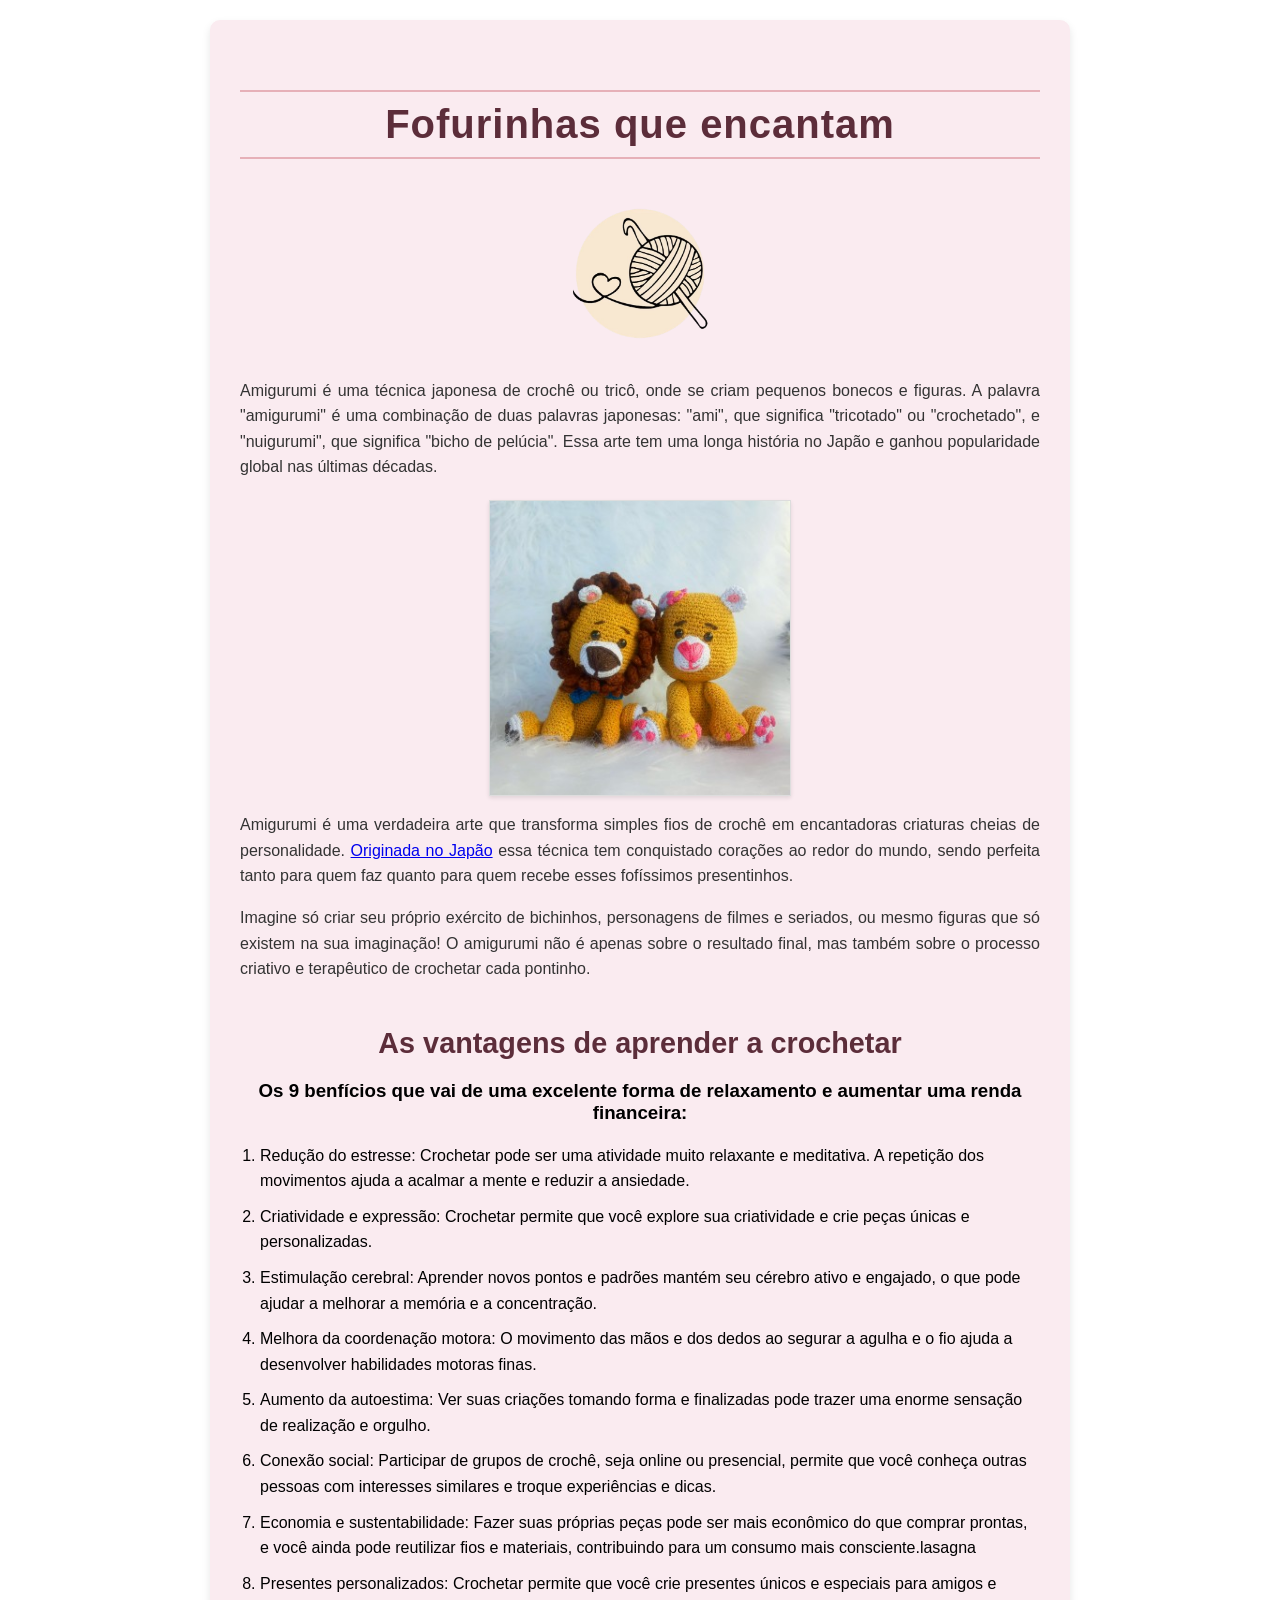
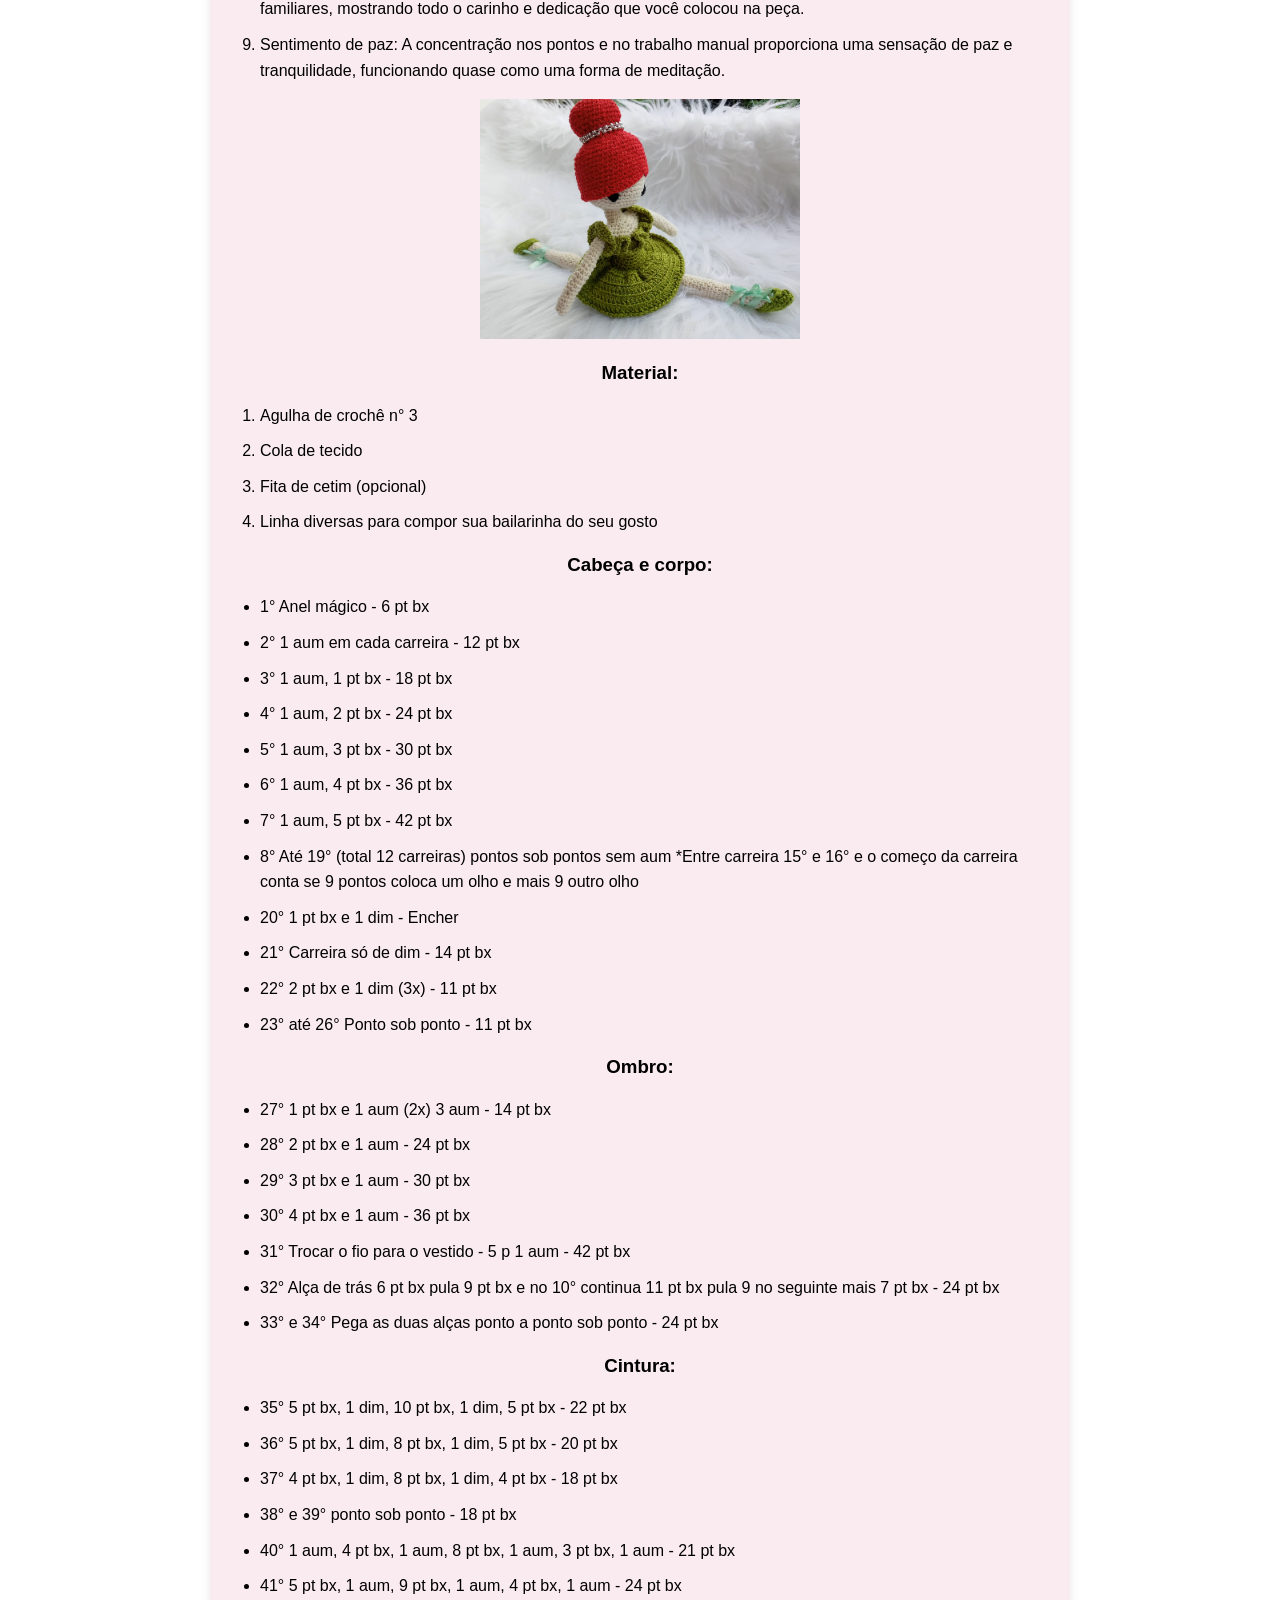
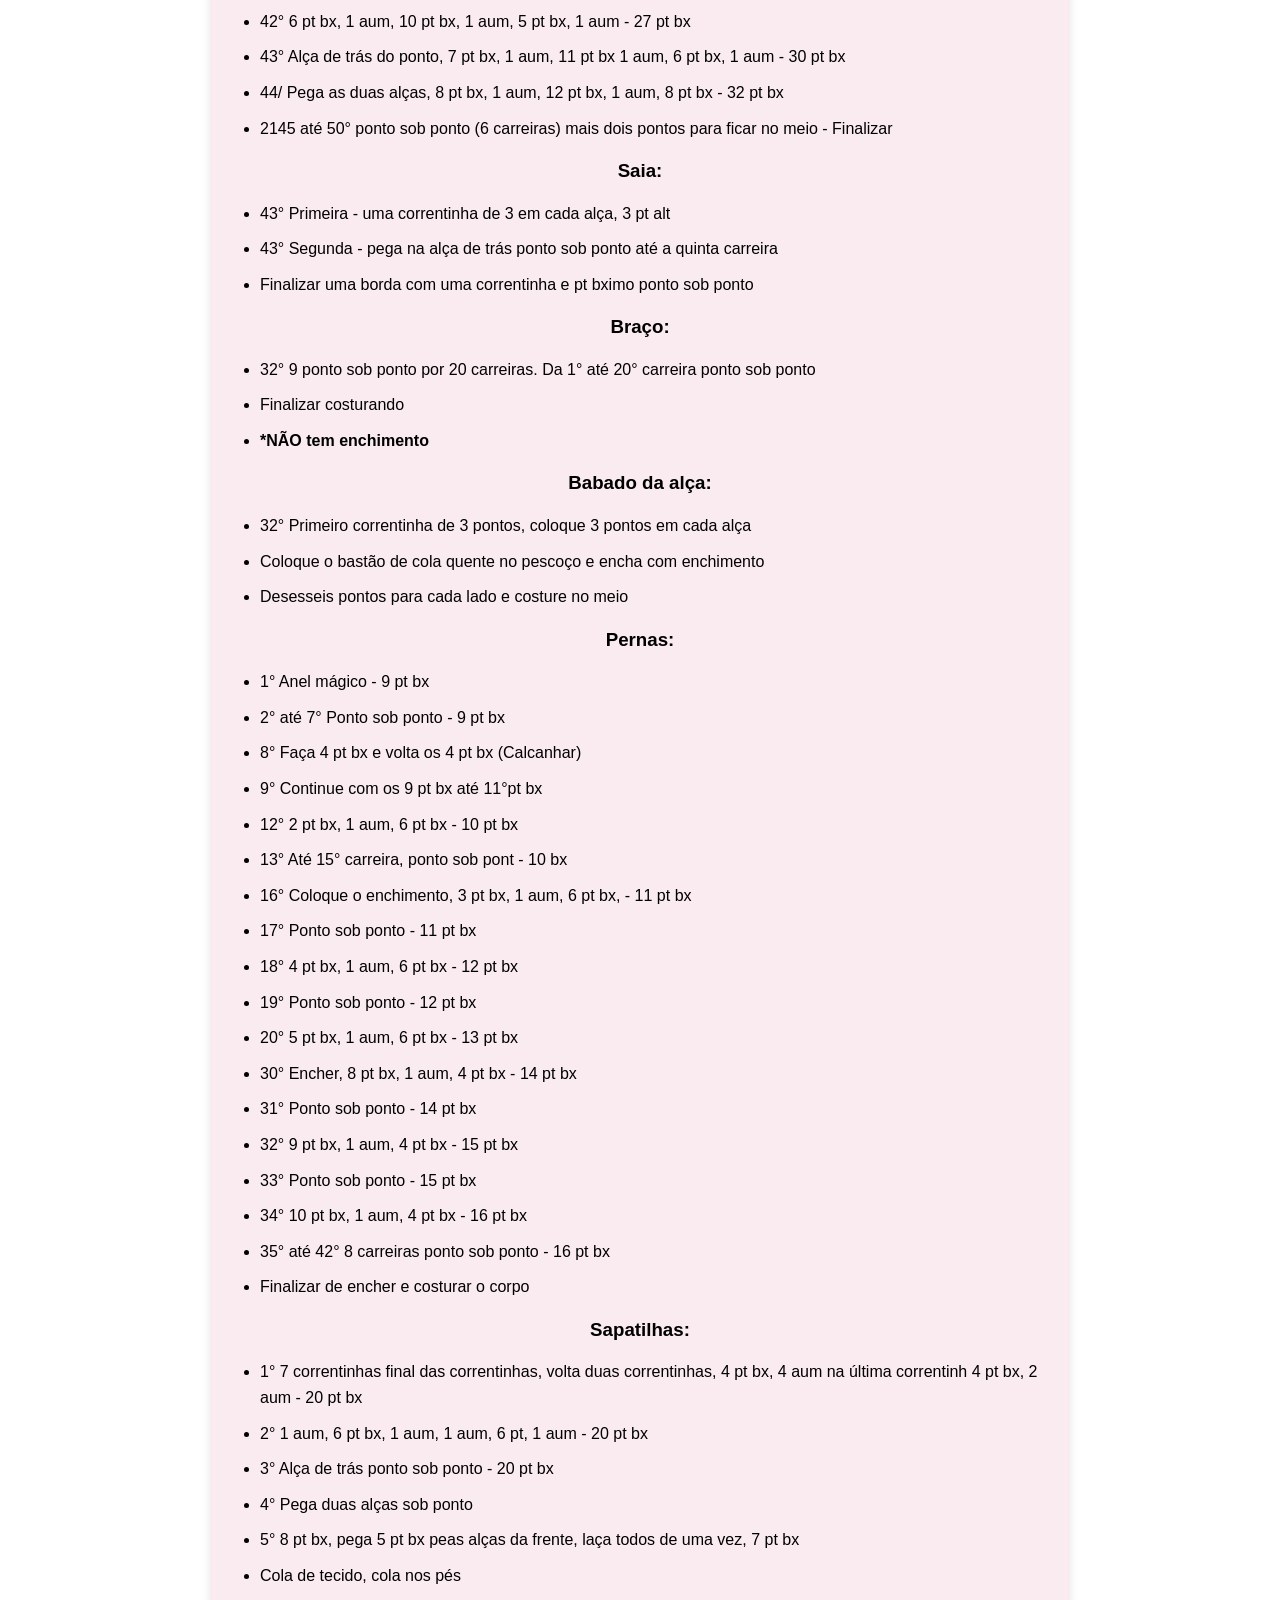
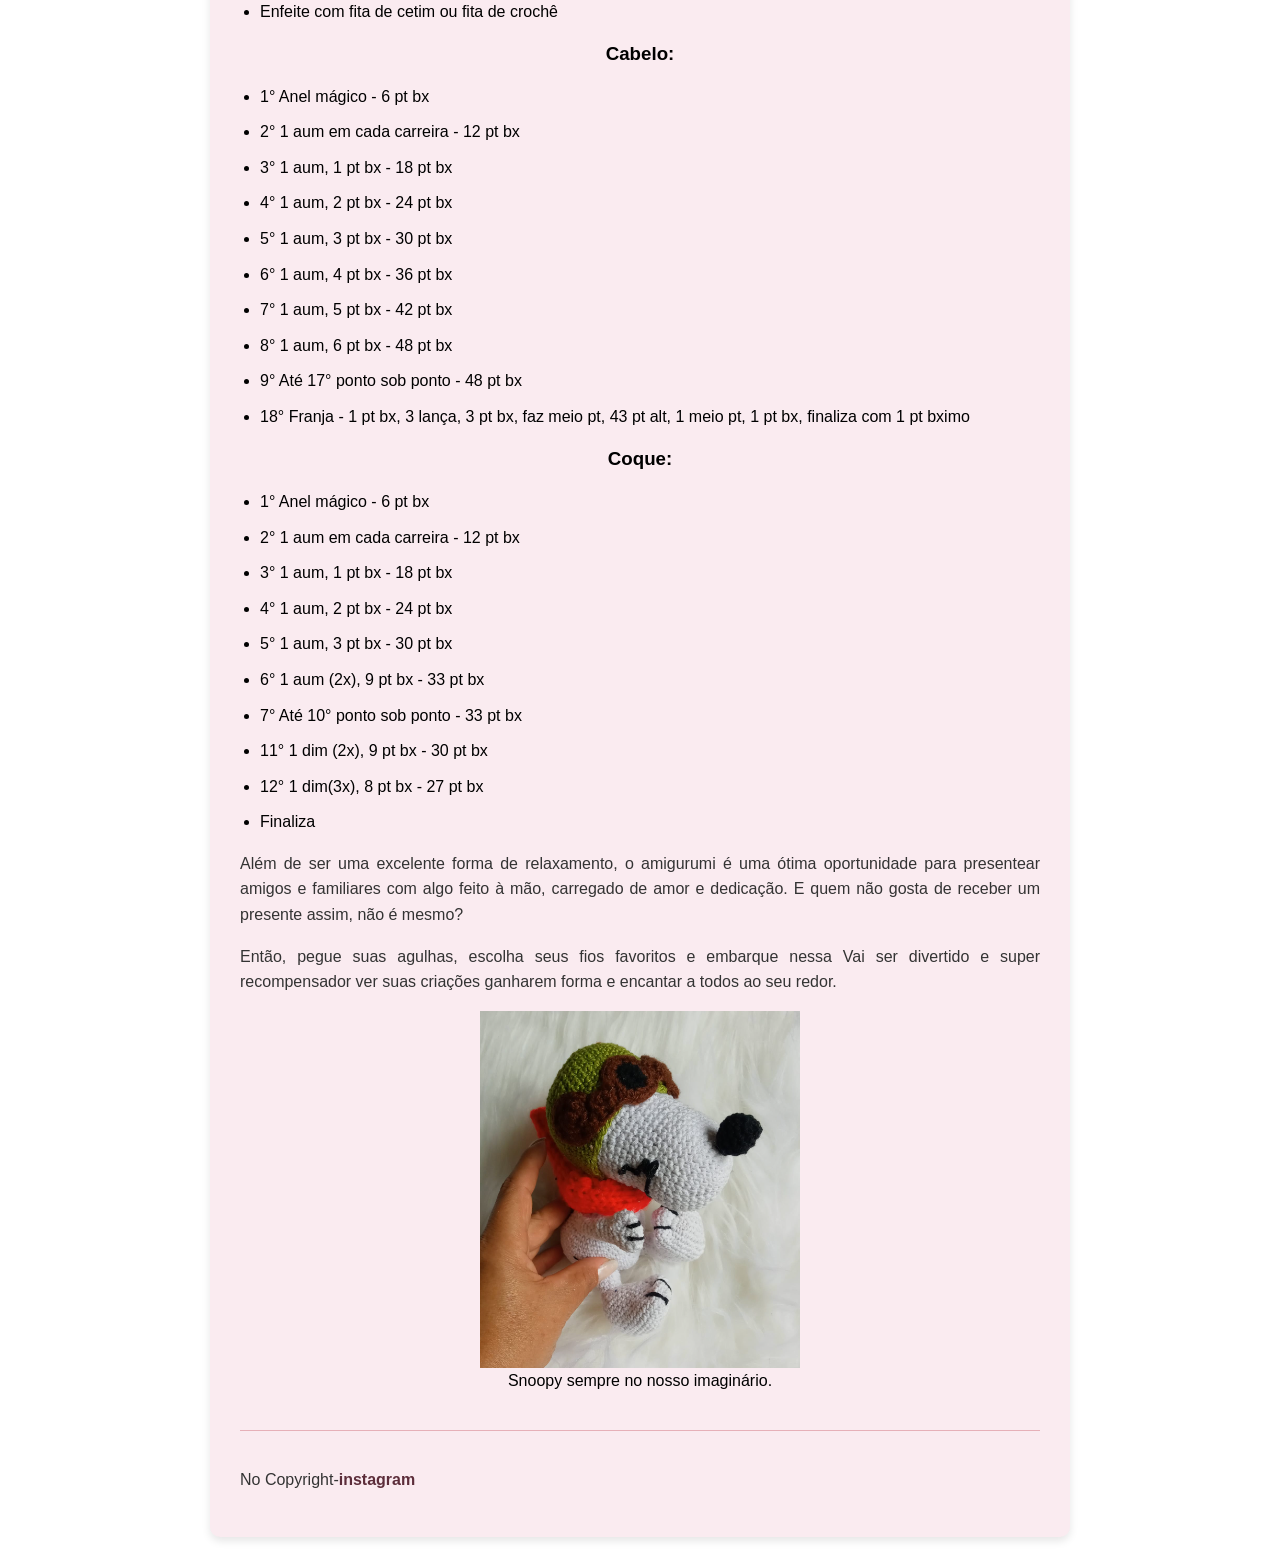
<file: index.html>
<!DOCTYPE html>
<html lang="pt">
<head>
    <meta charset = 'utf-8'>
    <title>O mundo mágico do Amigurumi</title>
     <link rel="icon" type="image/png" href="media/icon.png">
</head>
<style>
   body {
    background-image: url("https://raw.githubusercontent.com/sbr-rodrigues/Amigurumi/refs/heads/main/media/papel.png");
    background-repeat: no-repeat;
    background-size: cover;
    background-attachment: fixed; 
    font-family: 'Segoe UI', sans-serif;
    display: flex;
    justify-content: center;
    align-items: center;
    min-height: 100vh;
    margin: 0;
    padding: 20px;
    box-sizing: border-box;
}

.menu {
    background-color: #FAEBF0;
    padding: 30px;
    border-radius: 10px;
    box-shadow: 0 4px 8px rgba(0, 0, 0, 0.1);
    text-align: center;
    max-width: 800px;
    width: 100%;
}

#title {
    font-size: 2.5em;
    color: #5C2D3A;
    margin: 40px 0;
    letter-spacing: 1px;
    border-top: 2px solid #E6B0B8;
    border-bottom: 2px solid #E6B0B8;
    padding: 10px 0;
}

.imagens-container {
    display: flex;
    flex-direction: column;
    align-items: center;
    gap: 20px;
    margin-bottom: 30px;
}

.imagem-novelo {
    max-width: 150px;
    height: auto;
    margin-bottom: 10px;
}

.imagem-galeria {
    display: flex;
    flex-direction: column;
    align-items: center;
    gap: 20px;
    margin-top: 20px;
}

.imagem-pequena {
    width: 80px;
    height: auto;
}

.imagem-grande {
    width: 300px;
    height: auto;
    border: 1px solid #ddd;
    box-shadow: 0 2px 4px rgba(0, 0, 0, 0.1);
}

hr {
    border: none;
    border-top: 2px solid #E6B0B8;
    margin: 30px 0;
}

p {
    text-align: justify;
    line-height: 1.6;
    margin-bottom: 15px;
    color: #333;
}

h2 {
    color: #5C2D3A;
    margin-bottom: 20px;
    font-size: 1.8em;
}
ol {
    text-align: left;
    margin-left: 20px;
    line-height: 1.6;
    padding-left: 0;
}

ul {
    text-align: left;
    margin-left: 20px;
    line-height: 1.6;
    padding-left: 0;
}

li {
    margin-bottom: 10px;
}

footer {
    margin-top: 40px;
    padding-top: 20px;
    border-top: 1px solid #E6B0B8;
    color: #5C2D3A;
}

footer a {
    color: #5C2D3A;
    text-decoration: none;
    font-weight: bold;
}

footer a:hover {
    text-decoration: underline;
}

.address {
    font-style: italic;
    margin-top: 10px;
} 
</style>
</head>
<body>
     <header class="menu">
        <h1 id="title">Fofurinhas que encantam</h1>
        <main>
        <section class="imagens-container">
    <main>
       <img src="media/log.png" alt="Novelo de lã" class="imagem-novelo"/>
            <p>Amigurumi é uma técnica japonesa de crochê ou tricô, onde se criam pequenos bonecos e figuras. A palavra "amigurumi" é uma combinação de duas palavras japonesas: "ami", que significa "tricotado" ou "crochetado", e "nuigurumi", que significa "bicho de pelúcia". Essa arte tem uma longa história no Japão e ganhou popularidade global nas últimas décadas.
            </p>
            <div class="imagem-galeria">
                <img src="media/felinos.jpg" alt="Muita fofura neste casal de felinos." class="imagem-grande">
            </div>                    
            <p>Amigurumi é uma verdadeira arte que transforma simples fios de crochê em encantadoras criaturas cheias de personalidade. <a href="about/index.html">Originada no Japão</a> essa técnica tem conquistado corações ao redor do mundo, sendo perfeita tanto para quem faz quanto para quem recebe esses fofíssimos presentinhos.</p>
            <p>Imagine só criar seu próprio exército de bichinhos, personagens de filmes e seriados, ou mesmo figuras que só existem na sua imaginação! O amigurumi não é apenas sobre o resultado final, mas também sobre o processo criativo e terapêutico de crochetar cada pontinho.</p>
        </section>
        <section>
            <h2>As vantagens de aprender a crochetar</h2>
            <h3>Os 9 benfícios que vai de uma excelente forma de relaxamento e aumentar uma renda financeira:</h3>
            <ol>
                <li>Redução do estresse: Crochetar pode ser uma atividade muito relaxante e meditativa. A repetição dos movimentos ajuda a acalmar a mente e reduzir a ansiedade.</li>
                <li>Criatividade e expressão: Crochetar permite que você explore sua criatividade e crie peças únicas e personalizadas.</li>
                <li>Estimulação cerebral: Aprender novos pontos e padrões mantém seu cérebro ativo e engajado, o que pode ajudar a melhorar a memória e a concentração.</li>
                <li>Melhora da coordenação motora: O movimento das mãos e dos dedos ao segurar a agulha e o fio ajuda a desenvolver habilidades motoras finas.</li>
                <li>Aumento da autoestima: Ver suas criações tomando forma e finalizadas pode trazer uma enorme sensação de realização e orgulho.</li>
                <li>Conexão social: Participar de grupos de crochê, seja online ou presencial, permite que você conheça outras pessoas com interesses similares e troque experiências e dicas.</li>
                <li>Economia e sustentabilidade: Fazer suas próprias peças pode ser mais econômico do que comprar prontas, e você ainda pode reutilizar fios e materiais, contribuindo para um consumo mais consciente.lasagna</li>
                <li>Presentes personalizados: Crochetar permite que você crie presentes únicos e especiais para amigos e familiares, mostrando todo o carinho e dedicação que você colocou na peça.</li>
                <li>Sentimento de paz: A concentração nos pontos e no trabalho manual proporciona uma sensação de paz e tranquilidade, funcionando quase como uma forma de meditação.</li>
           </ol>
          <img src="media/bailarina.jpg" alt="Que tal aprendermos a fazer esta linda bailarina!">
          <h3>Material:</h3>
                <ol>
                    <li>Agulha de crochê n° 3</li>
                    <li>Cola de tecido</li>
                    <li>Fita de cetim (opcional)</li>
                    <li>Linha diversas para compor sua bailarinha do seu gosto</li>
                </ol>
                <h3>Cabeça e corpo:</h3>
                <ul>
                    <li>1° Anel mágico - 6 pt bx</li>
                    <li>2° 1 aum em cada carreira - 12 pt bx</li>
                    <li>3° 1 aum, 1 pt bx - 18 pt bx</li>
                    <li>4° 1 aum, 2 pt bx - 24 pt bx</li>
                    <li>5° 1 aum, 3 pt bx - 30 pt bx</li>
                    <li>6° 1 aum, 4 pt bx - 36 pt bx</li>
                    <li>7° 1 aum, 5 pt bx - 42 pt bx</li>
                    <li>8° Até 19° (total 12 carreiras) pontos sob pontos sem aum *Entre carreira 15° e 16° e o começo da carreira conta se 9 pontos coloca um olho e mais 9 outro olho</li>
                    <li>20° 1 pt bx e 1 dim - Encher</li>
                    <li>21° Carreira só de dim - 14 pt bx</li>
                    <li>22° 2 pt bx e 1 dim (3x) - 11 pt bx </li>
                    <li>23° até 26° Ponto sob ponto - 11 pt bx</li>
                </ul>
                <h3>Ombro:</h3>
                <ul>
                    <li>27° 1 pt bx e 1 aum (2x) 3 aum - 14 pt bx</li>
                    <li>28° 2 pt bx e 1 aum - 24 pt bx</li>
                    <li>29° 3 pt bx e 1 aum - 30 pt bx</li>
                    <li>30° 4 pt bx e 1 aum - 36 pt bx</li>
                    <li>31° Trocar o fio para o vestido - 5 p 1 aum - 42 pt bx</li>
                    <li>32° Alça de trás 6 pt bx pula 9 pt bx e no 10° continua 11 pt bx pula 9 no seguinte mais 7 pt bx - 24 pt bx</li>
                    <li>33° e 34° Pega as duas alças ponto a ponto sob ponto - 24 pt bx</li>
                </ul>
                <h3>Cintura:</h3>
                <ul>
                    <li>35° 5 pt bx, 1 dim, 10 pt bx, 1 dim, 5 pt bx - 22 pt bx</li>
                    <li>36° 5 pt bx, 1 dim, 8 pt bx, 1 dim, 5 pt bx - 20 pt bx</li>
                    <li>37° 4 pt bx, 1 dim, 8 pt bx, 1 dim, 4 pt bx - 18 pt bx</li>
                    <li>38° e 39° ponto sob ponto - 18 pt bx</li>
                    <li>40° 1 aum, 4 pt bx, 1 aum, 8 pt bx, 1 aum, 3 pt bx, 1 aum - 21 pt bx</li>
                    <li>41° 5 pt bx, 1 aum, 9 pt bx, 1 aum, 4 pt bx, 1 aum - 24 pt bx</li>
                    <li>42° 6 pt bx, 1 aum, 10 pt bx, 1 aum, 5 pt bx, 1 aum - 27 pt bx</li>
                    <li>43° Alça de trás do ponto, 7 pt bx, 1 aum, 11 pt bx 1 aum, 6 pt bx, 1 aum - 30 pt bx</li>
                    <li>44/ Pega as duas alças, 8 pt bx, 1 aum, 12 pt bx, 1 aum, 8 pt bx - 32 pt bx</li>
                    <li>2145 até 50° ponto sob ponto (6 carreiras) mais dois pontos para ficar no meio - Finalizar</li>
                </ul>
                <h3>Saia:</h3>
                <ul>
                    <li>43° Primeira - uma correntinha de 3 em cada alça, 3 pt alt</li>
                    <li>43° Segunda - pega na alça de trás ponto sob ponto até a quinta carreira</li>
                    <li>Finalizar uma borda com uma correntinha e pt bximo ponto sob ponto</li>
                </ul>
                <h3>Braço:</h3>
                <ul>
                    <li>32° 9 ponto sob ponto por 20 carreiras. Da 1° até 20° carreira ponto sob ponto</li>
                    <li>Finalizar costurando</li>
                    <li><strong>*NÃO tem enchimento</strong></li>
                </ul>
                <h3>Babado da alça:</h3>
                <ul>
                    <li>32° Primeiro correntinha de 3 pontos, coloque 3 pontos em cada alça </li>
                    <li>Coloque o bastão de cola quente no pescoço e encha com enchimento</li>
                    <li>Desesseis pontos para cada lado e costure no meio</li>
                </ul>
                <h3>Pernas:</h3>
                <ul>
                    <li>1° Anel mágico - 9 pt bx</li>
                    <li>2° até 7° Ponto sob ponto - 9 pt bx</li>
                    <li>8° Faça 4 pt bx e volta os 4 pt bx (Calcanhar)</li>
                    <li>9° Continue com os 9 pt bx até 11°pt bx</li>
                    <li>12° 2 pt bx, 1 aum, 6 pt bx - 10 pt bx</li>
                    <li>13° Até 15° carreira, ponto sob pont - 10 bx</li>
                    <li>16° Coloque o enchimento, 3 pt bx, 1 aum, 6 pt bx, - 11 pt bx</li>
                    <li>17° Ponto sob ponto - 11 pt bx</li>
                    <li>18° 4 pt bx, 1 aum, 6 pt bx - 12 pt bx</li>
                    <li>19° Ponto sob ponto - 12 pt bx</li>
                    <li>20° 5 pt bx, 1 aum, 6 pt bx - 13 pt bx </li>
                    <li>30° Encher, 8 pt bx, 1 aum, 4 pt bx - 14 pt bx</li>
                    <li>31° Ponto sob ponto - 14 pt bx</li>
                    <li>32° 9 pt bx, 1 aum, 4 pt bx - 15 pt bx </li>
                    <li>33° Ponto sob ponto - 15 pt bx</li>
                    <li>34° 10 pt bx, 1 aum, 4 pt bx - 16 pt bx</li>
                    <li>35° até 42° 8 carreiras ponto sob ponto - 16 pt bx</li>
                    <li>Finalizar de encher e costurar o corpo</li>
                </ul>
                <h3>Sapatilhas:</h3>
                <ul>
                    <li>1° 7 correntinhas final das correntinhas, volta duas correntinhas, 4 pt bx, 4 aum na última correntinh 4 pt bx, 2 aum - 20 pt bx</li>
                    <li>2° 1 aum, 6 pt bx, 1 aum, 1 aum, 6 pt, 1 aum - 20 pt bx</li>
                    <li>3° Alça de trás ponto sob ponto - 20 pt bx</li>
                    <li>4° Pega duas alças sob ponto</li>
                    <li>5° 8 pt bx, pega 5 pt bx peas alças da frente, laça todos de uma vez, 7 pt bx</li>
                    <li>Cola de tecido, cola nos pés</li>
                    <li>Enfeite com fita de cetim ou fita de crochê</li>
                </ul>
                <h3>Cabelo:</h3>
                <ul>
                    <li>1° Anel mágico - 6 pt bx</li>
                    <li>2° 1 aum em cada carreira - 12 pt bx</li>
                    <li>3° 1 aum, 1 pt bx - 18 pt bx</li>
                    <li>4° 1 aum, 2 pt bx - 24 pt bx</li>
                    <li>5° 1 aum, 3 pt bx - 30 pt bx</li>
                    <li>6° 1 aum, 4 pt bx - 36 pt bx</li>
                    <li>7° 1 aum, 5 pt bx - 42 pt bx</li>
                    <li>8° 1 aum, 6 pt bx - 48 pt bx</li>
                    <li>9° Até 17° ponto sob ponto - 48 pt bx</li>
                    <li>18° Franja - 1 pt bx, 3 lança, 3 pt bx, faz meio pt, 43 pt alt, 1 meio pt, 1 pt bx, finaliza com 1 pt bximo</li>
               </ul>
               <h3>Coque:</h3>
               <ul>
                   <li>1° Anel mágico - 6 pt bx</li>
                   <li>2° 1 aum em cada carreira - 12 pt bx</li>
                   <li>3° 1 aum, 1 pt bx - 18 pt bx</li>
                   <li>4° 1 aum, 2 pt bx - 24 pt bx</li>
                   <li>5° 1 aum, 3 pt bx - 30 pt bx</li>
                   <li>6° 1 aum (2x), 9 pt bx - 33 pt bx</li>
                   <li>7° Até 10° ponto sob ponto - 33 pt bx</li>
                   <li>11° 1 dim (2x), 9 pt bx - 30 pt bx</li>
                   <li>12° 1 dim(3x), 8 pt bx - 27 pt bx</li>
                   <li>Finaliza</li>
              </ul>
        <section>   
                  <p>Além de ser uma excelente forma de relaxamento, o amigurumi é uma ótima oportunidade para presentear amigos e familiares com algo feito à mão, carregado de amor e dedicação. E quem não gosta de receber um presente assim, não é mesmo?</p>
                  <p>Então, pegue suas agulhas, escolha seus fios favoritos e embarque nessa  Vai ser divertido e super recompensador ver suas criações ganharem forma e encantar a todos ao seu redor.</p>
                  
                <figure>
                    <img src="media/snoopy.jpg" at="Snoppy" />
                    <figcaption>Snoopy sempre no nosso imaginário.</figcaption>  
                </figure>    
            </section>
     </main>
     <footer>
         <p>No Copyright-<a href="https://www.instagram.com/sabrina.fogagnoli/">instagram</a></p>
    </footer>
</body>
</html>
</file>
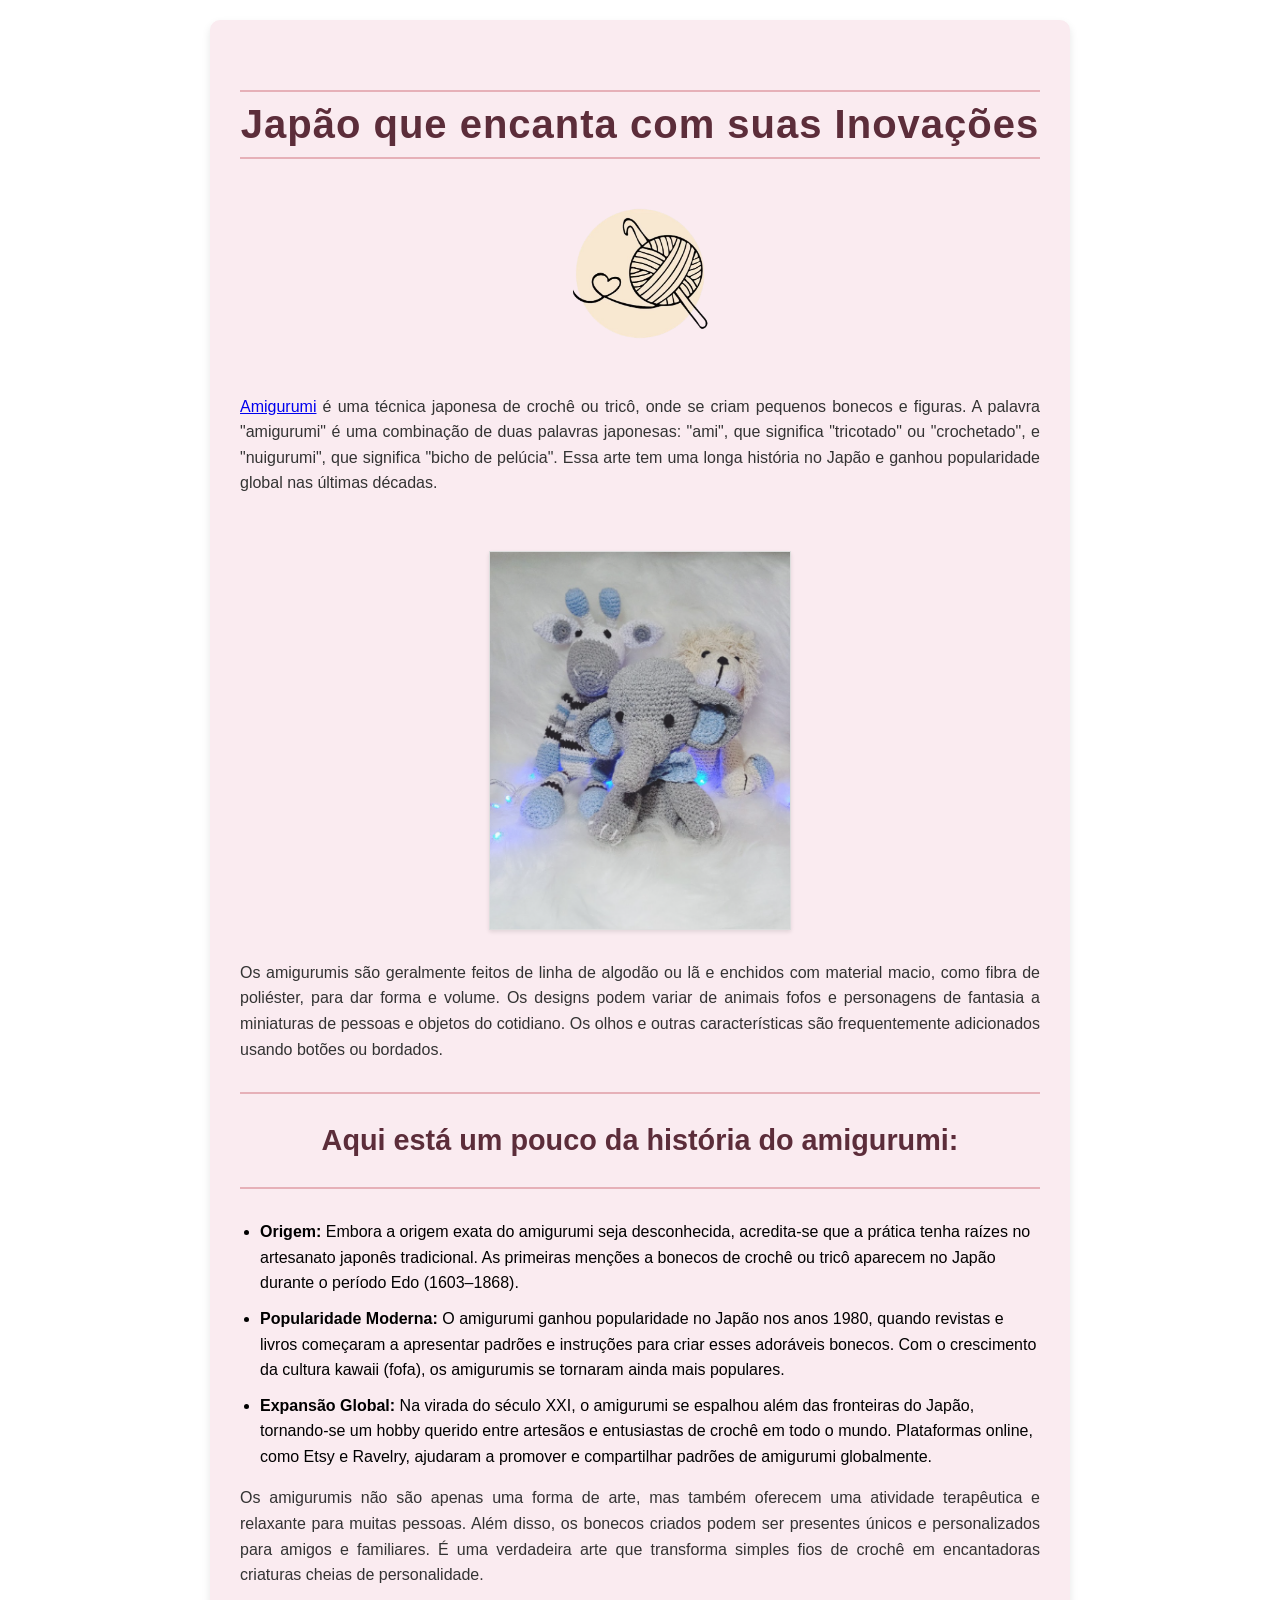
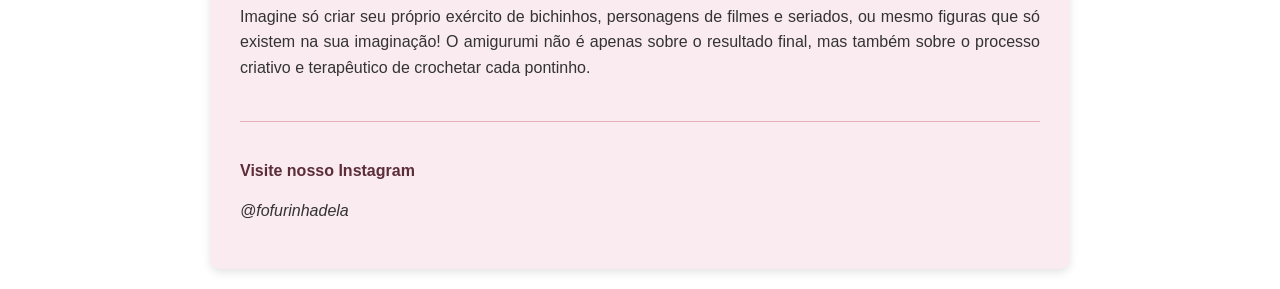
<file: about/index.html>
<!DOCTYPE html>
<html lang="pt-BR">
<head>
    <meta charset="UTF-8">
    <title>Origem do Amigurumi</title>
    <link rel="icon" href="https://sbr-rodrigues.github.io/Amigurumi/media/icon.png">
</head>
<style>
    body {
    background-image: url("https://raw.githubusercontent.com/sbr-rodrigues/Amigurumi/refs/heads/main/media/papel.png");
    background-repeat: no-repeat;
    background-size: cover;
    background-attachment: fixed;
    font-family: 'Segoe UI', sans-serif;
    display: flex;
    justify-content: center;
    align-items: center;
    min-height: 100vh;
    margin: 0;
    padding: 20px;
    box-sizing: border-box;
}

.menu {
    background-color: #FAEBF0;
    padding: 30px;
    border-radius: 10px;
    box-shadow: 0 4px 8px rgba(0, 0, 0, 0.1);
    text-align: center;
    max-width: 800px;
    width: 100%;
}

#title {
    font-size: 2.5em;
    color: #5C2D3A;
    margin: 40px 0;
    letter-spacing: 1px;
    border-top: 2px solid #E6B0B8;
    border-bottom: 2px solid #E6B0B8;
    padding: 10px 0;
}

.imagens-container {
    display: flex;
    flex-direction: column;
    align-items: center;
    gap: 20px;
    margin-bottom: 30px;
}

.imagem-novelo {
    max-width: 150px;
    height: auto;
    margin-bottom: 10px;
}

.imagem-galeria {
    display: flex;
    flex-direction: column;
    align-items: center;
    gap: 20px;
    margin-top: 20px;
}

.imagem-pequena {
    width: 80px;
    height: auto;
}

.imagem-grande {
    width: 300px;
    height: auto;
    border: 1px solid #ddd;
    box-shadow: 0 2px 4px rgba(0, 0, 0, 0.1);
}

hr {
    border: none;
    border-top: 2px solid #E6B0B8;
    margin: 30px 0;
}

p {
    text-align: justify;
    line-height: 1.6;
    margin-bottom: 15px;
    color: #333;
}

h2 {
    color: #5C2D3A;
    margin-bottom: 20px;
    font-size: 1.8em;
}

ul {
    text-align: left;
    margin-left: 20px;
    line-height: 1.6;
    padding-left: 0;
}

li {
    margin-bottom: 10px;
}

footer {
    margin-top: 40px;
    padding-top: 20px;
    border-top: 1px solid #E6B0B8;
    color: #5C2D3A;
}

footer a {
    color: #5C2D3A;
    text-decoration: none;
    font-weight: bold;
}

footer a:hover {
    text-decoration: underline;
}

.address {
    font-style: italic;
    margin-top: 10px;
}

</style>
</head>
<body>
    <header class="menu">
        <h1 id="title">Japão que encanta com suas Inovações</h1>
        <main>
        <section class="imagens-container">
            <link rel="icon" href="https://sbr-rodrigues.github.io/Amigurumi/media/icon.png">
          <img src="https://sbr-rodrigues.github.io/Amigurumi/media/log.png" alt="Novelo de lã" class="imagem-novelo"/>
            <p>
                <a href="https://sbr-rodrigues.github.io/Amigurumi/">Amigurumi</a> é uma técnica japonesa de crochê ou tricô, onde se criam pequenos bonecos e figuras. A palavra "amigurumi" é uma combinação de duas palavras japonesas: "ami", que significa "tricotado" ou "crochetado", e "nuigurumi", que significa "bicho de pelúcia". Essa arte tem uma longa história no Japão e ganhou popularidade global nas últimas décadas.
            </p>
            <div class="imagem-galeria">
                <img src="https://sbr-rodrigues.github.io/Amigurumi/media/animais.jpg" alt="Bonequinhos de crochê" class="imagem-grande">
            </div>
        </section>

        <section>
            <p>Os amigurumis são geralmente feitos de linha de algodão ou lã e enchidos com material macio, como fibra de poliéster, para dar forma e volume. Os designs podem variar de animais fofos e personagens de fantasia a miniaturas de pessoas e objetos do cotidiano. Os olhos e outras características são frequentemente adicionados usando botões ou bordados.</p>
        </section>

        <section>
            <hr>
            <h2>Aqui está um pouco da história do amigurumi:</h2>
            <hr>
            <ul>
                <li><strong>Origem:</strong> Embora a origem exata do amigurumi seja desconhecida, acredita-se que a prática tenha raízes no artesanato japonês tradicional. As primeiras menções a bonecos de crochê ou tricô aparecem no Japão durante o período Edo (1603–1868).</li>
                <li><strong>Popularidade Moderna:</strong> O amigurumi ganhou popularidade no Japão nos anos 1980, quando revistas e livros começaram a apresentar padrões e instruções para criar esses adoráveis bonecos. Com o crescimento da cultura kawaii (fofa), os amigurumis se tornaram ainda mais populares.</li>
                <li><strong>Expansão Global:</strong> Na virada do século XXI, o amigurumi se espalhou além das fronteiras do Japão, tornando-se um hobby querido entre artesãos e entusiastas de crochê em todo o mundo. Plataformas online, como Etsy e Ravelry, ajudaram a promover e compartilhar padrões de amigurumi globalmente.</li>
            </ul>
        </section>

        <section>
            <p>Os amigurumis não são apenas uma forma de arte, mas também oferecem uma atividade terapêutica e relaxante para muitas pessoas. Além disso, os bonecos criados podem ser presentes únicos e personalizados para amigos e familiares. É uma verdadeira arte que transforma simples fios de crochê em encantadoras criaturas cheias de personalidade.</p>
            <p>Imagine só criar seu próprio exército de bichinhos, personagens de filmes e seriados, ou mesmo figuras que só existem na sua imaginação! O amigurumi não é apenas sobre o resultado final, mas também sobre o processo criativo e terapêutico de crochetar cada pontinho.</p>
        </section>
    </main>

    <footer>
        <p>
            <a href="https://instagram.com/" target="_blank" rel="noopener noreferrer">Visite nosso Instagram</a>
        </p>
        <p class="address">@fofurinhadela</p>
        
    </footer>
    </header>
</body>
</html>
</file>
